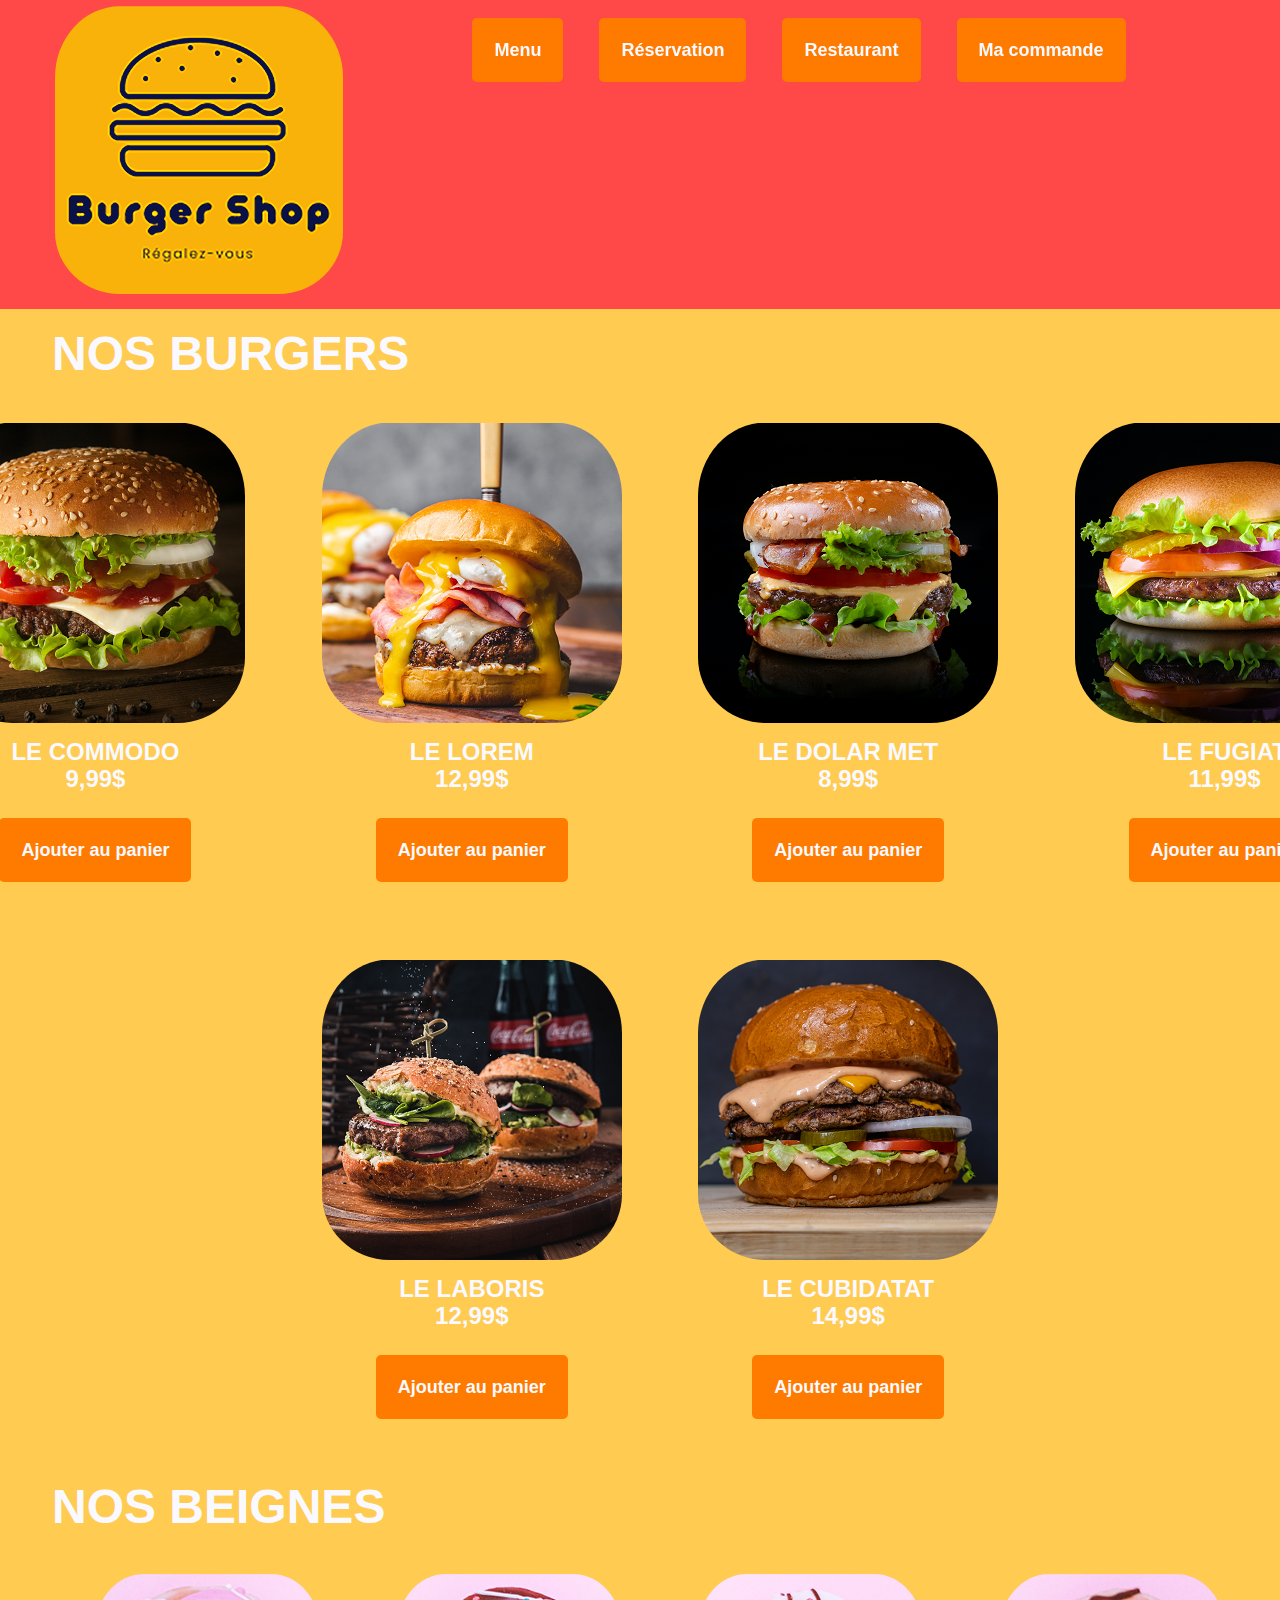
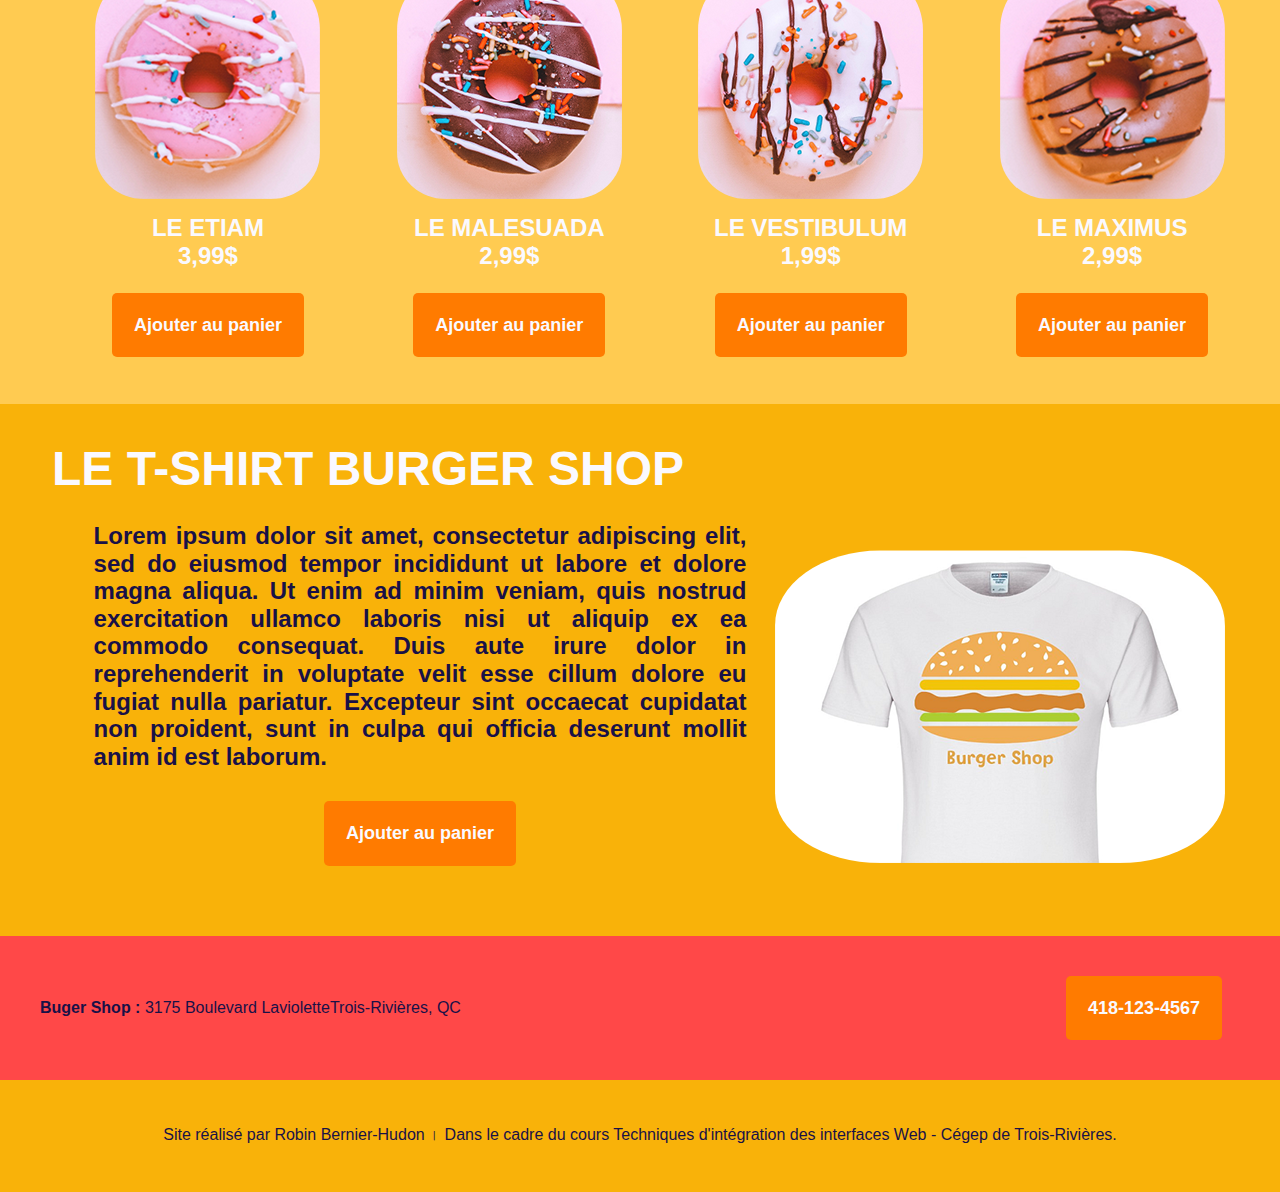
<file: index.html>
<!DOCTYPE html>
<html lang="fr">

<head>
	<meta charset="utf-8" />
	<title>BURGER SHOP</title>
	<link rel="stylesheet" href="css/normalize.css" />
	<link rel="stylesheet" href="css/styles.css" />
	<meta name="viewport" content="width=device-width, initial-scale=1.0, shrink-to-fit=no">
	
</head>
<body>	
	<header>
		<div class="container"> 
			<div class="flexbox2">
				<div>
					<img src="img/logo.png" alt="img">
				</div>
				<div class="menu-mobile">
					<span id="toggler" class="img-sanwich"><img src="img/menu-mobile.png" alt="img-sanwich"></span>
					<div class="menu">
						<div class="menu-container">
							<div>
								<nav class="menu-listing">
									<a class="bouton" href="index.html">Menu</a>
									<a class="bouton" href="Réservation.html">Réservation</a>
									<a class="bouton" href="Restaurant.html">Restaurant</a>
									<a class="bouton" href="Macommande.html">Ma commande</a>
								</nav>
							</div>
						</div>
					</div>
				</div>
				<script>
					function toggler () {
						const icon = document.querySelector("#toggler");
						const menu = document.querySelector(".menu-mobile");
						if (icon.innerHTLM == "menu") {
							icon.innerHTLM = "close";
							menu.style.display = "block";
							x.style.display = "close"
						} 
						else {
							x.style.display = "menu";
							menu.style.display = "none";
						}
					}
				</script>
			</div>
		</div>
	</header>				
	<main>
		<div class="container"> 
			<h1>NOS BURGERS</h1>
			<ul class="flex-cotes">
				<li class="center">
					<nav>
						<img src="img/menu/commodo.png" alt="img">
						<h2><b class="big">LE COMMODO<br>9,99$</b></h2>
						<div class="center">
							<a class="bouton" href="#">Ajouter au panier</a>
						</div>
					</nav>
				</li>
				<li class="center">
					<nav>
						<img src="img/menu/lorem.png" alt="img">
						<h2><b class="big">LE LOREM<br>12,99$</b></h2>
						<div class="center">
							<a class="bouton" href="#">Ajouter au panier</a>
						</div>
					</nav>
				</li>
				<li class="center">
					<nav>
						<img src="img/menu/dolar-met.png" alt="img">
						<h2><b class="big">LE DOLAR MET<br>8,99$</b></h2>
						<div class="center">
							<a class="bouton" href="#">Ajouter au panier</a>
						</div>
					</nav>
				</li>
				<li class="center">
					<nav>
						<img src="img/menu/fugiat.png" alt="img">
						<h2><b class="big">LE FUGIAT<br>11,99$</b></h2>
						<div class="center">
							<a class="bouton" href="#">Ajouter au panier</a>
						</div>
					</nav>
				</li>
			</ul>
			<ul class="flex-cotes">
				<li class="center">
					<nav>
						<img src="img/menu/laboris.png" alt="img">
						<h2><b class="big">LE LABORIS<br>12,99$</b></h2>
						<div class="center">
							<a class="bouton" href="#">Ajouter au panier</a>
						</div>
					</nav>
				</li>
				<li class="center">
					<nav>
						<img src="img/menu/cubidatat.png" alt="img">
						<h2><b class="big">LE CUBIDATAT<br>14,99$</b></h2>
						<div class="center">
							<a class="bouton" href="#">Ajouter au panier</a>
						</div>
					</nav>
				</li>
			</ul>
			<h1>NOS BEIGNES</h1>
			<ul class="flex-cotes">
				<li class="center">
					<nav>
						<img src="img/menu/etiam.png" alt="img">
						<h2><b class="big">LE ETIAM<br>3,99$</b></h2>
						<div class="center p">
							<a class="bouton" href="#">Ajouter au panier</a>
						</div>
					</nav>
				</li>
				<li class="center">
					<nav>
						<img src="img/menu/malesuada.png" alt="img">
						<h2><b class="big">LE MALESUADA<br>2,99$</b></h2>
						<div class="center">
							<a class="bouton" href="#">Ajouter au panier</a>
						</div>
					</nav>
				</li>
				<li class="center">
					<nav>
						<img src="img/menu/vestibulum.png" alt="img">
						<h2><b class="big">LE VESTIBULUM<br>1,99$</b></h2>
						<div class="center">
							<a class="bouton" href="#">Ajouter au panier</a>
						</div>
					</nav>
				</li>
				<li class="center">
					<nav>
						<img src="img/menu/maximus.png" alt="img">
						<h2><b class="big">LE MAXIMUS<br>2,99$</b></h2>
						<div class="center">
							<a class="bouton" href="#">Ajouter au panier</a>
						</div>
					</nav>
				</li>
			</ul>
		</div>
		<Section class="section2">
			<div class="container">
				<h1>LE T-SHIRT BURGER SHOP</h1>
				<div class="flexbox2">
					<div class="flex-cotes">
						<div>
							<ul class="flex-cotes">
								<li class="center">
									<nav>
										<h3>Lorem ipsum dolor sit amet, consectetur adipiscing elit, sed do eiusmod tempor incididunt ut labore et dolore magna aliqua. Ut enim ad minim veniam, quis nostrud exercitation ullamco laboris nisi ut aliquip ex ea commodo consequat. Duis aute irure dolor in reprehenderit in voluptate velit esse cillum dolore eu fugiat nulla pariatur. Excepteur sint occaecat cupidatat non proident, sunt in culpa qui officia deserunt mollit anim id est laborum.</h3>
										<div class="center">
											<a class="bouton" href="#">Ajouter au panier</a>
										</div>
									</nav>
								</li>
							</ul>
						</div>
						<div>
							<img src="img/t-shirt.png" alt="img">
						</div>
					</div>
				</div>
			</div>
		</Section>
	</main>	
	<footer>
		<div class="container">
			<div class="flexbox3">
				<div>
					<h4><b class="big">Buger Shop :</b> 3175 Boulevard LavioletteTrois-Rivières, QC</h4>
				</div>
				<div>
					<h4><a class="bouton" href="tel:+4181234567">418-123-4567</a></h4>
				</div>
			</div>
		</div>
		<Section class="section2">
			<div class="container">
				<Div>
					<h4>Site réalisé par Robin Bernier-Hudon । Dans le cadre du cours Techniques d'intégration des interfaces Web - Cégep de Trois-Rivières.</h4>
				</Div>
			</div>
		</Section>		
	</footer>
</body>

</html>
</file>
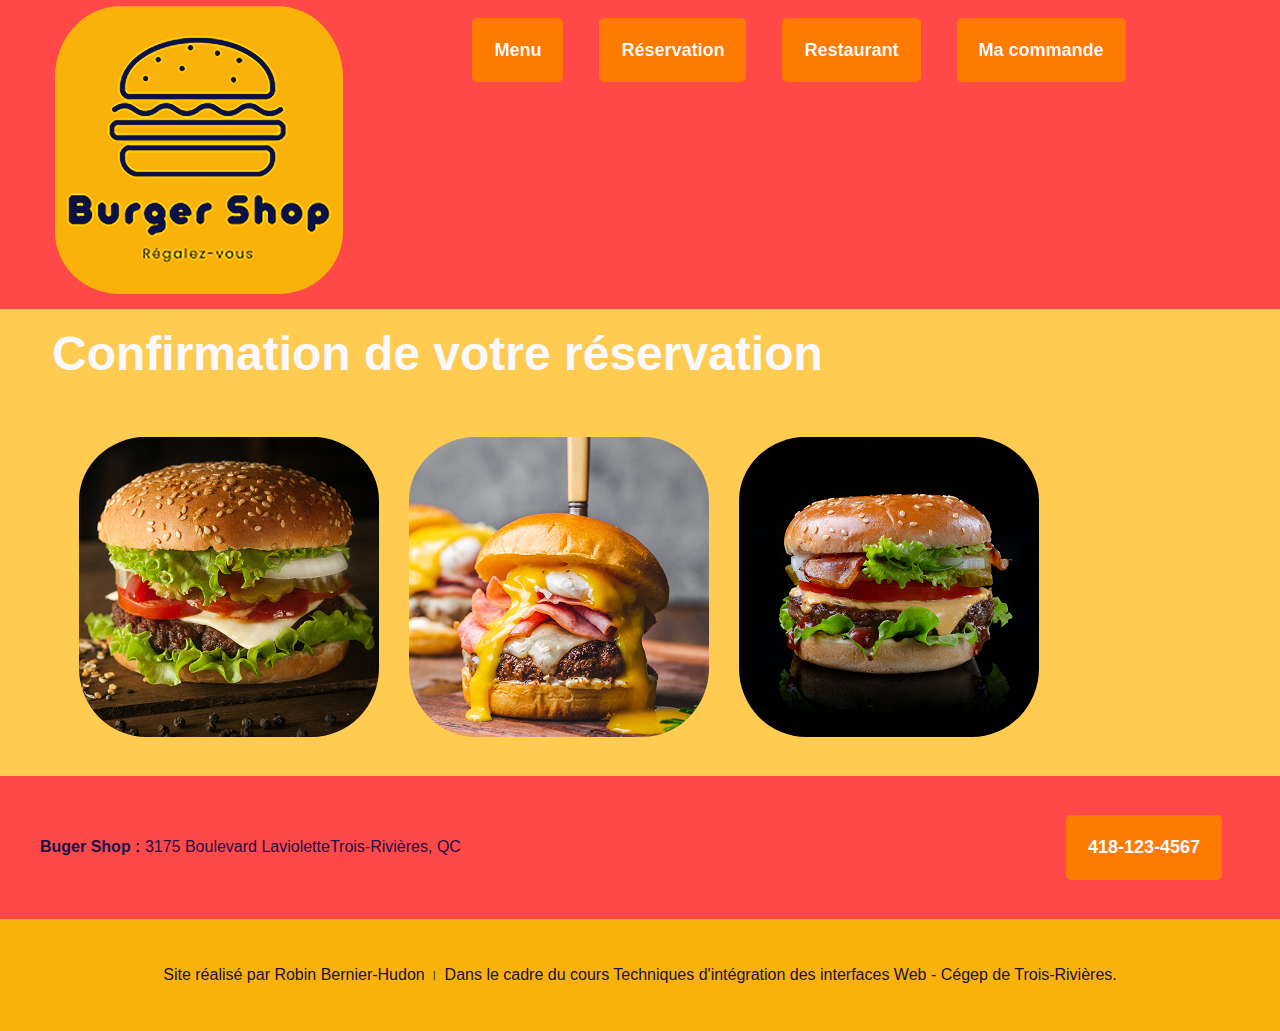
<file: Confirmation de votre réservation.html>
<!DOCTYPE html>

<head>
	<meta charset="utf-8" />
	<title>BURGER SHOP</title>
	<link rel="stylesheet" href="css/normalize.css" />
	<link rel="stylesheet" href="css/styles.css" />
	<meta name="viewport" content="width=device-width, initial-scale=1.0, shrink-to-fit=no">
</head>	
<body>	
	<header>
		<div class="container"> 
			<div class="flexbox2">
				<div>
					<img src="img/logo.png" alt="img">
				</div>
				<div class="menu-mobile">
					<span id="toggler" class="img-sanwich"><img src="img/menu-mobile.png" alt="img-sanwich"></span>
					<div class="menu">
						<div class="menu-container">
							<div>
								<nav class="menu-listing">
									<a class="bouton" href="index.html">Menu</a>
									<a class="bouton" href="Réservation.html">Réservation</a>
									<a class="bouton" href="Restaurant.html">Restaurant</a>
									<a class="bouton" href="Macommande.html">Ma commande</a>
								</nav>
							</div>
						</div>
					</div>
				</div>
				<script>
					function toggler () {
						const icon = document.querySelector("#toggler");
						const menu = document.querySelector(".menu-mobile");
						if (icon.innerHTLM == "menu") {
							icon.innerHTLM = "close";
							menu.style.display = "block";
							x.style.display = "close"
						} 
						else {
							x.style.display = "menu";
							menu.style.display = "none";
						}
					}
				</script>
			</div>
		</div>
	</header>							
	<main>
			<div class="container">
				<h1>Confirmation de votre réservation</h1>
				<nav class="center">
					<img src="img/menu/commodo.png" alt="img">
					<img src="img/menu/lorem.png"  alt="img">
					<img src="img/menu/dolar-met.png" alt="img">
				</nav>
			</div>

	</main>
	<footer>
		<div class="container">
			<div class="flexbox3">
				<div>
					<h4><b class="big">Buger Shop :</b> 3175 Boulevard LavioletteTrois-Rivières, QC</h4>
				</div>
				<div>
					<h4><a class="bouton" href="tel:+4181234567">418-123-4567</a></h4>
				</div>
			</div>
		</div>
		<Section class="section2">
			<div class="container">
				<Div>
					<h4>Site réalisé par Robin Bernier-Hudon । Dans le cadre du cours Techniques d'intégration des interfaces Web - Cégep de Trois-Rivières.</h4>
				</Div>
			</div>
		</Section>		
	</footer>
</body>

</html>
</file>
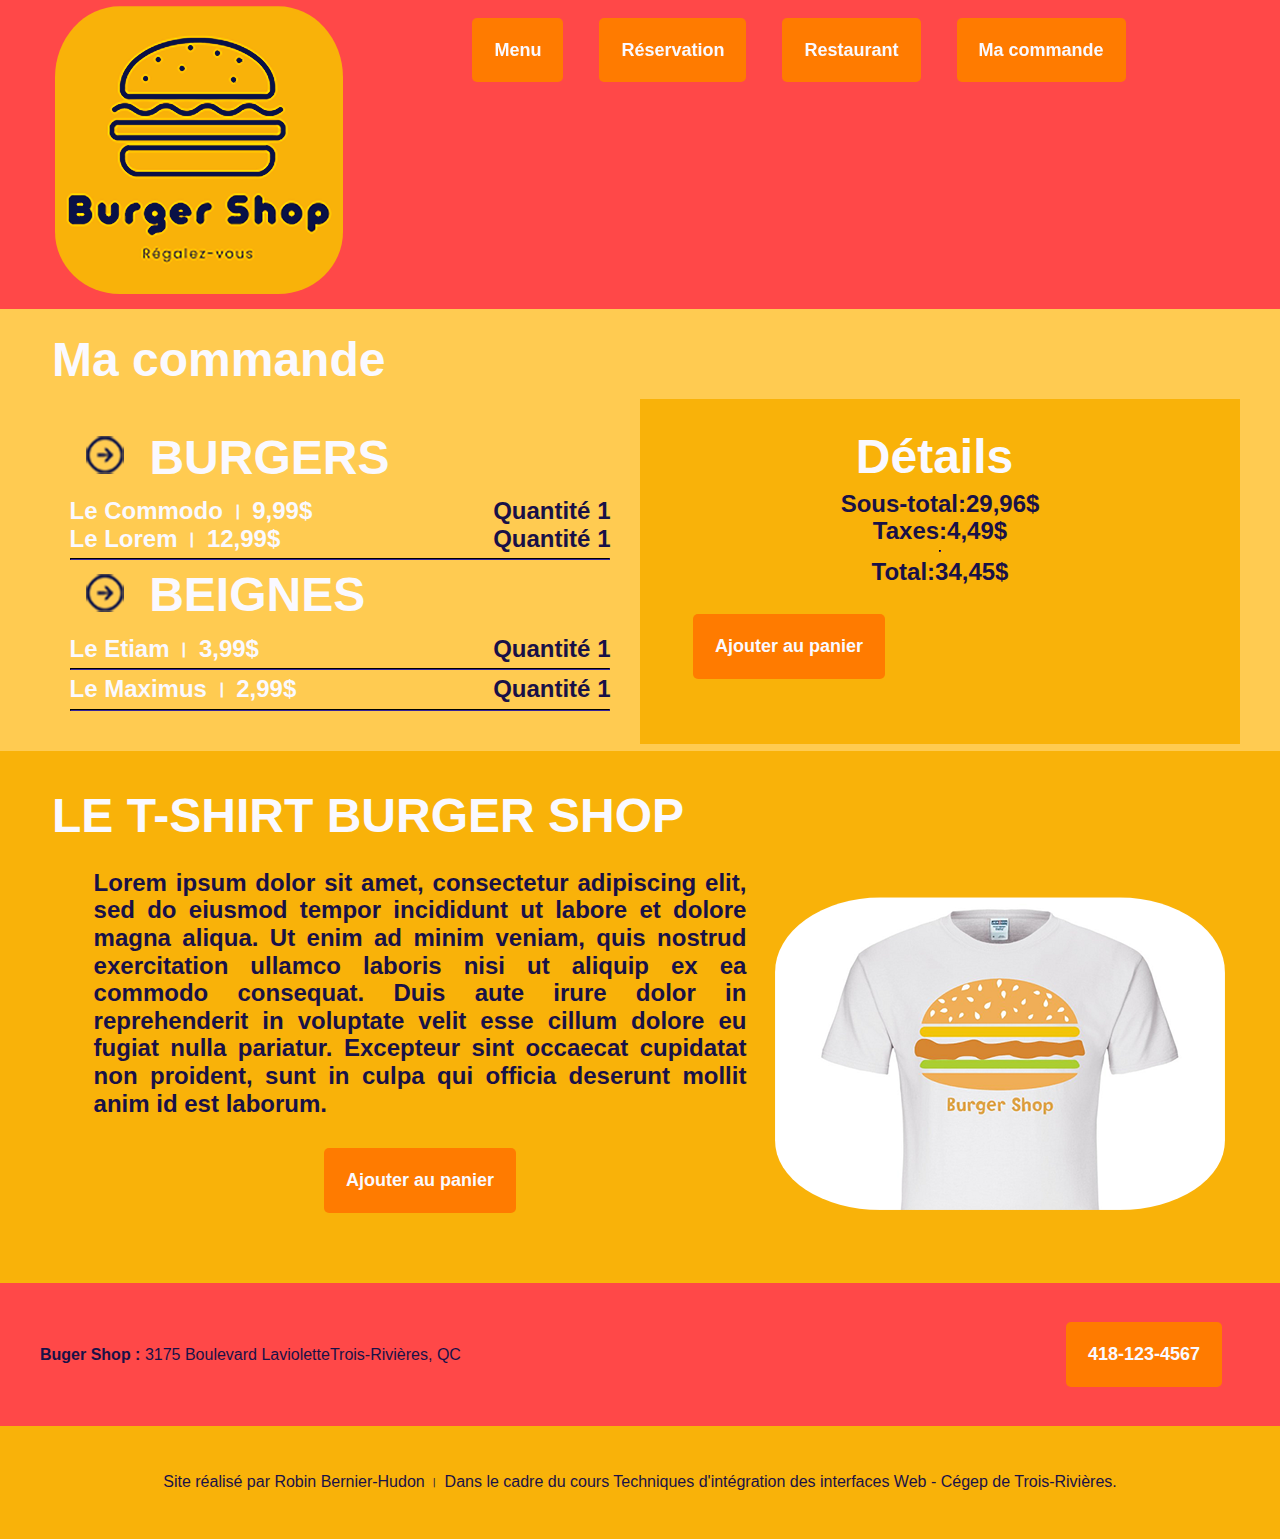
<file: Ma commande.html>
<!DOCTYPE html>

<head>
	<meta charset="utf-8" />
	<title>BURGER SHOP</title>
	<link rel="stylesheet" href="css/normalize.css" />
	<link rel="stylesheet" href="css/styles.css" />
	<meta name="viewport" content="width=device-width, initial-scale=1.0, shrink-to-fit=no">
</head>
<body>
	<header>
		<div class="container"> 
			<div class="flexbox2">
				<div>
					<img src="img/logo.png" alt="img">
				</div>
				<div class="menu-mobile">
					<span id="toggler" class="img-sanwich"><img src="img/menu-mobile.png" alt="img-sanwich"></span>
					<div class="menu">
						<div class="menu-container">
							<div>
								<nav class="menu-listing">
									<a class="bouton" href="index.html">Menu</a>
									<a class="bouton" href="Réservation.html">Réservation</a>
									<a class="bouton" href="Restaurant.html">Restaurant</a>
									<a class="bouton" href="Macommande.html">Ma commande</a>
								</nav>
							</div>
						</div>
					</div>
				</div>
				<script>
					function toggler () {
						const icon = document.querySelector("#toggler");
						const menu = document.querySelector(".menu-mobile");
						if (icon.innerHTLM == "menu") {
							icon.innerHTLM = "close";
							menu.style.display = "block";
							x.style.display = "close"
						} 
						else {
							x.style.display = "menu";
							menu.style.display = "none";
						}
					}
				</script>
			</div>
		</div>
	</header>								
	<main>
		<section>
			<div class="container">
				<h1>Ma commande</h1>
				<div class="flex-col">
					<div class="col-2-tiers"> 
						<div class="flexbox2">
							<Div>
								<img src="img/right.png" alt="img">
							</Div>
							<Div>
								<h1>BURGERS</h1>
							</Div>
						</div>
						<div class="flexbox">
							<Div class="alignitem">
								<h2>Le Commodo । 9,99$</h2>
							</Div>
							<Div>
								<h3>Quantité 1</h3>
							</Div>
						</div>
						<div class="flexbox">
							<Div class="alignitem">
								<h2>Le Lorem । 12,99$</h2>
							</Div>
							<Div>
								<h3>Quantité 1</h3>
							</Div>
						</div>
						<HR class="HR">
						<div class="flexbox2">
							<Div>
								<img src="img/right.png" alt="img">
							</Div>
							<Div>
								<h1>BEIGNES</h1>
							</Div>
						</div>
						<div class="flexbox">
							<Div class="alignitem">
								<h2>Le Etiam । 3,99$</h2>
							</Div>
								<Div class="float_right">
									<h3>Quantité 1</h3>
								</Div>
						</div>
						<HR class="HR">
						<div class="flexbox">
							<Div class="alignitem">
								<h2>Le Maximus । 2,99$</h2>
							</Div>
							<Div>
								<h3>Quantité 1</h3>
							</Div>
						</div>
						<HR class="HR">
					</div>
					<div class="col-1-tiers"> 
						<h1>Détails</h1>
						<div class="flexbox">
							<div>
								<h3>Sous-total:</h3>
							</div>
							<div>
								<h3>29,96$</h3>
							</div>
						</div>
						<div class="flexbox">
							<div>
								<h3>Taxes:</h3>
							</div>
							<div>
								<h3>4,49$</h3>
							</div>
						</div>
						<HR class="HR">
						<div class="flexbox">
							<div>
								<p><h3>Total:</h3>
							</div>
							<div>
								<h3>34,45$</h3>
							</div>
						</div>
						<div class="center">
							<a class="bouton" href="#">Ajouter au panier</a>
						</div>
					</div>
				</div>
			</div>
		</section>
		<Section class="section2">
			<div class="container">
				<h1>LE T-SHIRT BURGER SHOP</h1>
				<div class="flexbox2">
					<div class="flex-cotes">
						<div>
							<ul class="flex-cotes">
								<li class="center">
									<nav>
										<h3>Lorem ipsum dolor sit amet, consectetur adipiscing elit, sed do eiusmod tempor incididunt ut labore et dolore magna aliqua. Ut enim ad minim veniam, quis nostrud exercitation ullamco laboris nisi ut aliquip ex ea commodo consequat. Duis aute irure dolor in reprehenderit in voluptate velit esse cillum dolore eu fugiat nulla pariatur. Excepteur sint occaecat cupidatat non proident, sunt in culpa qui officia deserunt mollit anim id est laborum.</h3>
										<div class="center">
											<a class="bouton" href="#">Ajouter au panier</a>
										</div>
									</nav>
								</li>
							</ul>
						</div>
						<div>
							<img src="img/t-shirt.png" alt="img">
						</div>
					</div>
				</div>
			</div>
		</Section>
	</main>
	<footer>
		<div class="container">
			<div class="flexbox3">
				<div>
					<h4><b class="big">Buger Shop :</b> 3175 Boulevard LavioletteTrois-Rivières, QC</h4>
				</div>
				<div>
					<h4><a class="bouton" href="tel:+4181234567">418-123-4567</a></h4>
				</div>
			</div>
		</div>
		<Section class="section2">
			<div class="container">
				<Div>
					<h4>Site réalisé par Robin Bernier-Hudon । Dans le cadre du cours Techniques d'intégration des interfaces Web - Cégep de Trois-Rivières.</h4>
				</Div>
			</div>
		</Section>		
	</footer>
</body>
</file>
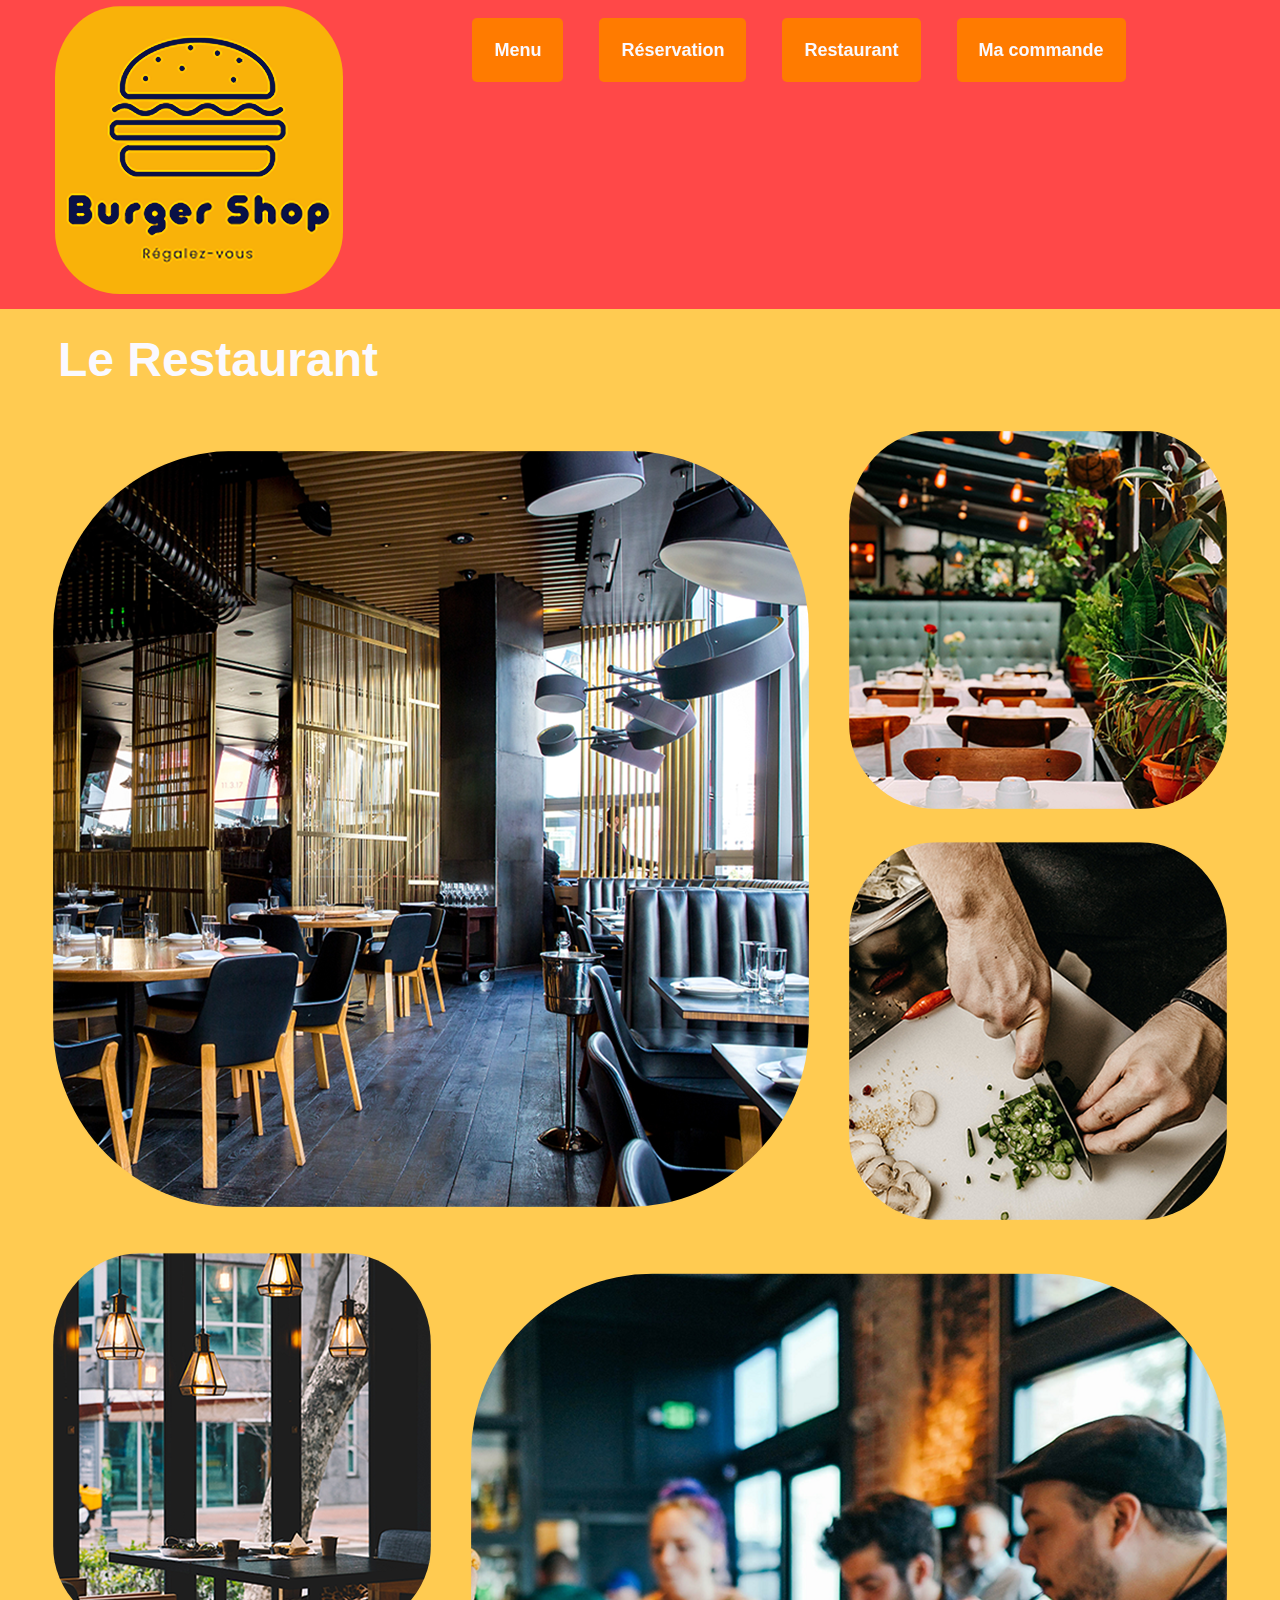
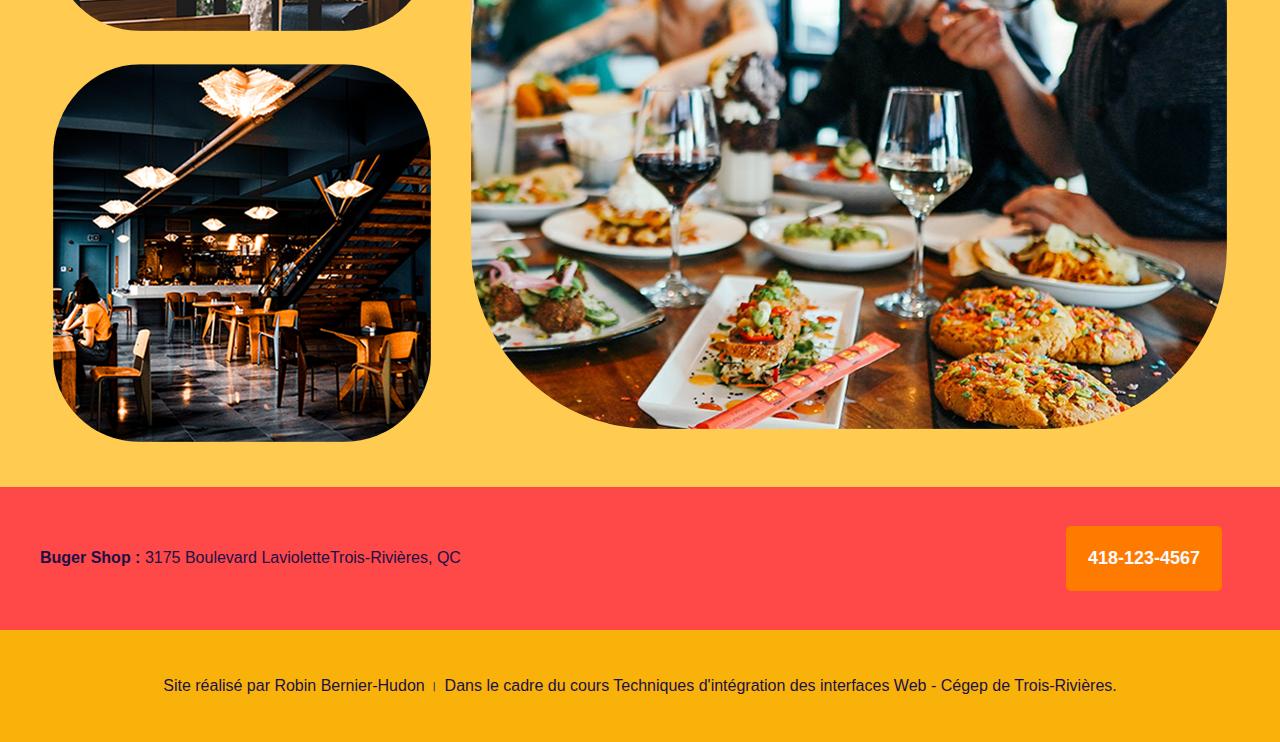
<file: Restaurant.html>
<!DOCTYPE html>

<head>
	<meta charset="utf-8" />
	<title>BURGER SHOP</title>
	<link rel="stylesheet" href="css/normalize.css" />
	<link rel="stylesheet" href="css/styles.css" />
	<meta name="viewport" content="width=device-width, initial-scale=1.0, shrink-to-fit=no">
</head>
<body>	
	<header>
		<div class="container"> 
			<div class="flexbox2">
				<div>
					<img src="img/logo.png" alt="img">
				</div>
				<div class="menu-mobile">
					<span id="toggler" class="img-sanwich"><img src="img/menu-mobile.png" alt="img-sanwich"></span>
					<div class="menu">
						<div class="menu-container">
							<div>
								<nav class="menu-listing">
									<a class="bouton" href="index.html">Menu</a>
									<a class="bouton" href="Réservation.html">Réservation</a>
									<a class="bouton" href="Restaurant.html">Restaurant</a>
									<a class="bouton" href="Macommande.html">Ma commande</a>
								</nav>
							</div>
						</div>
					</div>
				</div>
				<script>
					function toggler () {
						const icon = document.querySelector("#toggler");
						const menu = document.querySelector(".menu-mobile");
						if (icon.innerHTLM == "menu") {
							icon.innerHTLM = "close";
							menu.style.display = "block";
							x.style.display = "close"
						} 
						else {
							x.style.display = "menu";
							menu.style.display = "none";
						}
					}
				</script>
			</div>
		</div>
	</header>						
	<main class="container">
		<section> 
			<h1>Le Restaurant</h1>
			<ul class="list-img grid-container">
				<li id="mosaique1">
					<img src="img/mosaique/mosaique-1.png" alt="img-grid">
				</li>
				<li id="mosaique2">
					<img src="img/mosaique/mosaique-2.png" alt="img-grid">
				</li>
				<li id="mosaique3">
					<img src="img/mosaique/mosaique-3.png" alt="img-grid">
				</li>
				<li id="mosaique4">
					<img src="img/mosaique/mosaique-4.png" alt="img-grid">
				</li>
				<li id="mosaique5">
					<img src="img/mosaique/mosaique-5.png" alt="img-grid">
				</li>
				<li id="mosaique6">
					<img src="img/mosaique/mosaique-6.png" alt="img-grid">
				</li>
			</ul>
		</section>
	</main>	
	<footer>
		<div class="container">
			<div class="flexbox3">
				<div>
					<h4><b class="big">Buger Shop :</b> 3175 Boulevard LavioletteTrois-Rivières, QC</h4>
				</div>
				<div>
					<h4><a class="bouton" href="tel:+4181234567">418-123-4567</a></h4>
				</div>
			</div>
		</div>
		<Section class="section2">
			<div class="container">
				<Div>
					<h4>Site réalisé par Robin Bernier-Hudon । Dans le cadre du cours Techniques d'intégration des interfaces Web - Cégep de Trois-Rivières.</h4>
				</Div>
			</div>
		</Section>		
	</footer>
</body>

</html>
</file>
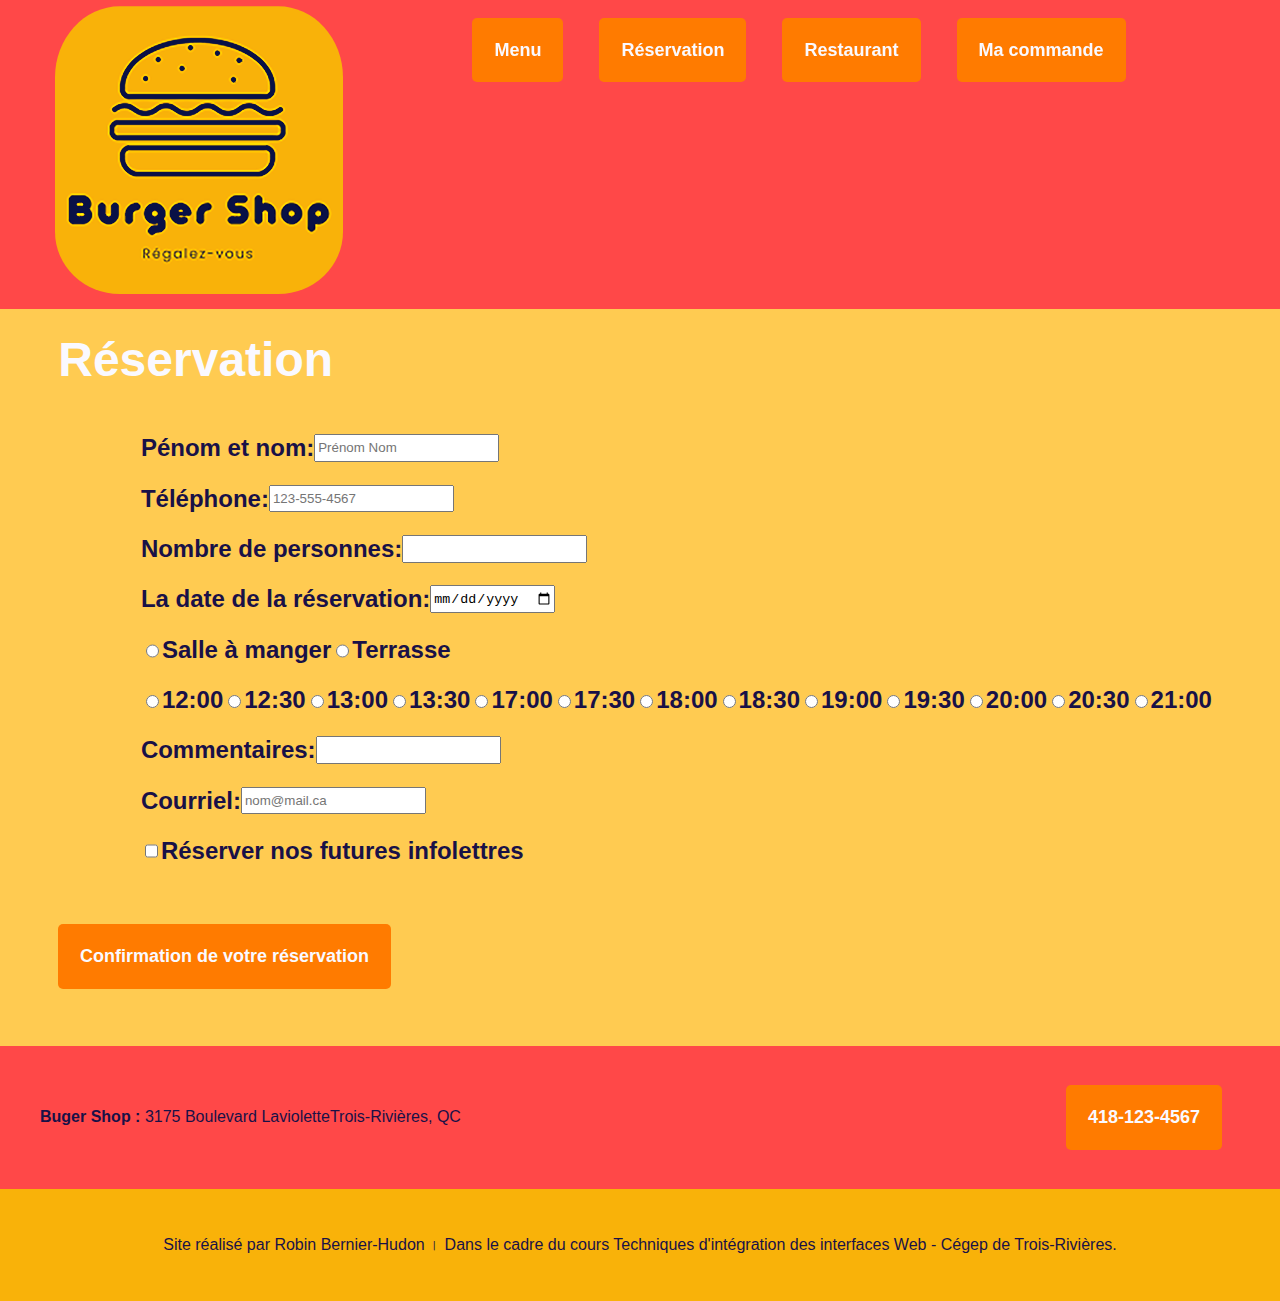
<file: Réservation.html>
<!DOCTYPE html>

<head>
	<meta charset="utf-8" />
	<title>BURGER SHOP</title>
	<link rel="stylesheet" href="css/normalize.css" />
	<link rel="stylesheet" href="css/styles.css" />
	<meta name="viewport" content="width=device-width, initial-scale=1.0, shrink-to-fit=no">
</head>	
<body>	
	<header>
		<div class="container"> 
			<div class="flexbox2">
				<div>
					<img src="img/logo.png" alt="img">
				</div>
				<div class="menu-mobile">
					<span id="toggler" class="img-sanwich"><img src="img/menu-mobile.png" alt="img-sanwich"></span>
					<div class="menu">
						<div class="menu-container">
							<div>
								<nav class="menu-listing">
									<a class="bouton" href="index.html">Menu</a>
									<a class="bouton" href="Réservation.html">Réservation</a>
									<a class="bouton" href="Restaurant.html">Restaurant</a>
									<a class="bouton" href="Macommande.html">Ma commande</a>
								</nav>
							</div>
						</div>
					</div>
				</div>
				<script>
					function toggler () {
						const icon = document.querySelector("#toggler");
						const menu = document.querySelector(".menu-mobile");
						if (icon.innerHTLM == "menu") {
							icon.innerHTLM = "close";
							menu.style.display = "block";
							x.style.display = "close"
						} 
						else {
							x.style.display = "menu";
							menu.style.display = "none";
						}
					}
				</script>
			</div>
		</div>
	</header>						
	<main>
		<section class="container">
			<h1>Réservation</h1>
			<form class="form" action="Confirmation de votre réservation.html" method="post">
				<div class="col-2-tiers" id="form">
					<div class="flexbox2 form-item">
						<label for="fnamelname">Pénom et nom: </label><br>
						<input type="text" id="fnamelname" placeholder="Prénom Nom" required>
					</div>
					<div class="flexbox2 form-item">
						<label for="phone">Téléphone: </label><br>
						<input type="number" id="phone" placeholder="123-555-4567" required>
					</div>
					<div class="flexbox2 form-item">
						<label for="numberperson">Nombre de personnes: </label><br>
						<input type="number" id="number" required>
					</div>
					<div class="flexbox2 form-item">
						<label for="date">La date de la réservation: </label><br>
						<input type="date" id="date" required>
					</div>
					<div class="flexbox2 form-item" required>
						<input type="radio" id="lieu">
						<label for="Salle à manger">Salle à manger</label><br>
						<input type="radio" id="lieu">
						<label for="Terrasse">Terrasse</label>
					</div>
					<div class="flexbox2 form-item"id="form" required>
						<input type="radio">
						<label for="12:00">12:00</label><br>
						<input type="radio">
						<label for="12:30">12:30</label><br>
						<input type="radio">
						<label for="13:00">13:00</label><br>
						<input type="radio">
						<label for="13:30">13:30</label><br>
						<input type="radio">
						<label for="17:00">17:00</label><br>
						<input type="radio">
						<label for="17:30">17:30</label><br>
						<input type="radio">
						<label for="18:00">18:00</label><br>
						<input type="radio">
						<label for="18:30">18:30</label><br>
						<input type="radio">
						<label for="19:00">19:00</label><br>
						<input type="radio">
						<label for="19:30">19:30</label><br>
						<input type="radio">
						<label for="20:00">20:00</label><br>
						<input type="radio">
						<label for="20:30">20:30</label><br>
						<input type="radio">
						<label for="21:00">21:00</label><br>
					</div>
					<div class="flexbox2 form-item">
						<label for="commentaires">Commentaires: </label><br>
						<input type="text" id="commentaires">
					</div>
					<div class="flexbox2 form-item">
						<label for="mail">Courriel: </label><br>
						<input type="email" id="mail" placeholder="nom@mail.ca">
					</div>
					<div class="flexbox2 form-item">
						<input type="checkbox" id="form">
						<label for="checkbox">Réserver nos futures infolettres</label><br>
					</div>
				</div>
				</section>
					<div class="col-1-tiers-form container"> 
						<input class="bouton" type="submit" value="Confirmation de votre réservation">
					</div>
				</section>
			</form>
		</section>
	</main>
	<footer>
		<div class="container">
			<div class="flexbox3">
				<div>
					<h4><b class="big">Buger Shop :</b> 3175 Boulevard LavioletteTrois-Rivières, QC</h4>
				</div>
				<div>
					<h4><a class="bouton" href="tel:+4181234567">418-123-4567</a></h4>
				</div>
			</div>
		</div>
		<Section class="section2">
			<div class="container">
				<Div>
					<h4>Site réalisé par Robin Bernier-Hudon । Dans le cadre du cours Techniques d'intégration des interfaces Web - Cégep de Trois-Rivières.</h4>
				</Div>
			</div>
		</Section>		
	</footer>
</body>

</html>
</file>
<file: css/styles.css>
*{ box-sizing: border-box;}

.container{
    width: 90%;
    max-width: 1200px;
    margin: 0 auto;
}

html{
	line-height: 1.15;
	-webkit-text-size-adjust: 100%;
}
 
body{
	background-color: #ffcb51;
	margin: 0;
}

header{
	background-color: #ff4848;
}

main {
	background-color: #ffcb51;
}

section{
	margin: 50 30 30 50;
	padding: 0.5%;
	align-items: center;
}

footer{
	background-color: #ff4848;
	text-align: justify;
}

.section2{
	background-color: #f9b209;
	text-align: justify;
	margin: 0 auto;
	padding: 2%;
	border: 2%;
	width: 100%;
}

hr{
	margin: 1%;
	padding: 0%;
	border-color:#191147;
	background-color: #191147;
	SIZE: 4px;
}

nav{
	align-items: center;
	justify-content: center;
}

.sandwich {
	display: block;
	width: 60px;
}

.sandwich img{
	width: 100%;
}

.menu{
	position: sticky;
	top: 0;
	width: 100%;
	z-index: 999;
	box-shadow: 1px, 1px, 25px rgba(0, 0, 0, 07);
}

.menu-listing{
	display: flex;
	align-items: center;
}

.menu-listing a{
	text-decoration: none;
}

.menu-container{
	display: flex;
	align-items: center;
	justify-content: space-between;
	max-width: 1200px;
	margin-inline: auto;
}

.menu-mobile{
	width: 100%;
	position: sticky;
	top: 0;
	height: 100px;
	z-index: 9999;
	padding: 20px;
	display: flex;
	align-items: center;
	box-shadow: 1px, 1px, 25px rgba(0, 0, 0, 07);
}

.flex-cotes{
	justify-content: center;
	align-items: center;
	align-content: space-around;
	display: inline-block;
	margin: auto;
	padding: auto;
	flex-wrap: nowrap;
}
	
.flex-col{
	display: inline-flex;
	align-content: center;
	justify-content: center;
	align-items: center;
	flex-direction: row;
}

.col-1-tiers{
	width: 30%;
	padding: 2%;
	padding-bottom: 3%;
	align-items: center;
	background-color: #f9b209;
	border-width: 3px;
	justify-content: center;
	justify-items: center;
}
.col-1-tiers-form{
	width: 30%;
	padding: auto;
	padding-bottom: 3%;
	align-items: center;
	border-width: 3px;
	margin: auto;
	justify-content: center;
	justify-items: center;
	align-items: center;
}

.col-2-tiers{
	width: 90%;
	padding: 2%;
	margin: 0%;
	align-items: center;
}

.actuel{
	text-decoration: underline;
	background-color: #ffffff;
	text-align: center;
	display: inline-block;
	color: #000;
	align-items: center;
	margin: auto;
	padding: 1%;
}

.form{
	text-align: left;
	margin-left: 5%;
	align-items: center;
	align-content: space-between;
	align-self: center;
}

.form-item{
	text-align: left;
	padding-bottom: 5%;
	align-items: left;
	align-content: space-between;
	padding: 1%;
}

.required{
	color: red;
}

.center {
	display: flex;
	justify-content: center;
	align-items: center;
	text-align: center;
	position: relative;
}

.center p{
	margin: 0;
	transform: translate(-50%, -50%);
	display: inline-block;
	vertical-align: middle;
}

.grid-container{
	display: grid;
	justify-content: center;
	justify-items: center;
	grid-template-columns: repeat(3);
	grid-template-rows: repeat(4);
	padding: 4%;
	width: 100%;
	align-items: center;
	max-width: 1200px;
	margin: 0 auto;
}

.list-img{
	display: grid;
	gap: 10px;
	list-style-type: none;
	justify-items: center;
	justify-content: center;
	grid-template-columns: repeat(3);
	grid-template-rows: repeat(4);
	padding: 2%;
	width: 100%;
	max-width: 1200px;
	margin: auto;
}

#mosaique1{
	grid-column: 1 / 3;
	grid-row: 1 / 3;
}

#mosaique2{
	grid-column: 3 / 4;
	grid-row: 1 / 2;
}

#mosaique3{
	grid-column: 3 / 4;
	grid-row: 2 / 3;
}

#mosaique4{
	grid-column: 1 / 2;
	grid-row: 4 / 5;
}

#mosaique5{
	grid-column: 1 / 2;
	grid-row: 3 / 4;
}

#mosaique6{
	grid-column: 2 / 4;
	grid-row: 3 / 5;
}

.menu{
	display: flex;
}

.menu-container{
	width: 100%;
	height: 100vh;
	flex-direction: column;
	justify-content: center;
}

.menu-listing{
	display: flex;
}

.menu-mobile{
	display: flex;
}

.img-sanwich{
	display: flex;
}

@media screen and (min-width: 961px){
	
	.bloc{
		display: none;
	}

	body{
		width: 100%;
		display: inline-block;
	}

	header{
		width: 100%;
		display: inline-flex;
	}

	main{
		width: 100%;
	}

	footer{
		width: 100%;
		display: block;
	}

	nav{
		align-items: center;
		justify-content: center;
	}

	img{
		padding: 15px;
		justify-content: center;
		align-items: center;
		border-radius: 25%;
		padding-top: 2%;
		display: flex;
	}

	section{
		width: 100%;
	}

	.botton{
		width: 100%;
		display: flex;
	}

	.section2{
		width: 100%;
		display: flex;
	}

	.center{
		display: inline-flex;
		justify-content: center;
		align-items: center;
		text-align: center;
	}

	.center p{
		width: 100%;
		height: 100%;
	}

	.grid-container{
		justify-content: center;
		align-content: center;
		width: auto;
		height: auto;
	}

	.list-img{
		justify-content: center;
		align-content: center;
		width: auto;
		height: auto;
 	}
	
	.flex-cotes{
		justify-content: center;
		align-items: center;
		align-content: space-between;
		display: flex;
		margin: auto;
		padding: auto;
		flex-wrap: nowrap;
	}
			
	.flex-col{
		display: flex;
		align-content: center;
		justify-content: center;
		align-items: center;
		flex-wrap: nowrap;
	}
		
	.col-1-tiers{
		width: 100%;
		height: 100%;
	}

	.col-1-tiers-form{
		width: 100%;
		height: 100%;
	}
		
	.col-2-tiers{
		width: 100%;
		height: 100%;
	}

	.actuel{
		width: 100%;
		height: 100%;
	}
		
	.form{
		width: 100%;
		height: 100%;
	}
		
	.form-item{
		width: 100%;
		height: 100%;
	}

	.col-1-tiers{
		width: 100%;
		height: 100%;
	}
	.col-1-tiers-form{
		width: 100%;
		height: 100%;
	}
	
	.col-2-tiers{
		width: 100%;
		height: 100%;
	}
	
	.col-3-tiers{
		width: 100%;
		height: 100%;
	}

	.menu{
		display: inline-flex;
	}

	.menu-container{
		width: 100%;
		height: 100vh;
		display: flex;
		flex-direction: flex;
		justify-content: center;
	}

	.menu-listing{
		display: inline-flex;
	}

	.menu-mobile{
		display: flex;
	}

	.img-sanwich{
		display: none;
	}	
}

@media screen and (max-width: 960px) and (min-width: 571px){

	.bloc{
		display: none;
	}

	body{
		align-items: center;
		display: inline-block;
	}

	header{
		align-items: center;
	}

	main{
		align-items: center;
		display: inline-block;
	}

	footer{
		align-items: center;
	}

	nav{
		align-items: center;
		justify-content: center;
	}

	img{
		padding: 15px;
		justify-content: center;
		align-items: center;
		border-radius: 25%;
		padding-top: 2%;
		width: auto;
		height: auto;
	}

	section{
		align-items: center;
		display: inline-block;
	}

	.botton{
		align-items: center;
	}

	.section2{
		align-items: center;
		display: inline-block;
		padding: auto;
		margin: auto;
		border: 2%;
	}

	.center{
		justify-content: center;
		align-items: center;
		text-align: center;
		position: relative;
		display: inline-block;
	}

	.center p{
		align-items: center;
		justify-content: center;
		justify-items: center;
		display: block;
	}
	
	.grid-container{
		align-items: center;
		justify-content: center;
		justify-items: center;
		display: block;
		position: relative;
		width: 50%;
		height: 50%;
	}

	.list-img{
		align-items: center;
		justify-content: center;
		justify-items: center;
		display: block;
		position: relative;
		width: 50%;
		height: 50%;
 	}
	
	 .flex-cotes{
		justify-content: space-between;
		align-items: center;
		align-content: center;
		display: block;
	}
			
	.flex-col{
		align-items: center;
		display: inline-block;
	}
		
	.col-1-tiers{
		align-items: center;
		margin: auto;
		padding: auto;
		display: block;
		position: relative;
		justify-content: space-between;
		width: 200%;
		height: 200%;
	}

	.col-1-tiers-form{
		align-items: center;
		display: block;
		width: 100%;
		height: 100%;
	}
		
	.col-2-tiers{
		align-items: center;
		display: block;
		width: 100%;
		height: 100%;
	}
		
	.actuel{
		align-items: center;
	}
		
	.form{
		align-items: center;
	}
		
	.form-item{
		align-items: center;
	}

	.flexbox{
		display: inline-block;
		align-items: center;
	}
	
	.flexbox2{
		display: inline-flex;
	}
	
	.flexbox3{
		display: inline-flex;
	}

	.menu{
		display: none;
	}

	.menu-container{
		width: 100%;
		height: 100vh;
		flex-direction: column;
		justify-content: center;
	}

	.menu-listing{
		display: none;
	}

	.menu-mobile{
		display: flex;
	}
		
	.img-sanwich{
		display: flex;
	}
}

@media screen and (max-width: 570px) {

	.bloc{
		display: none;
	}

	body{
		align-items: center;
		display: inline-block;
	}

	header{
		align-items: center;
		display: block;
	}

	main{
		align-items: center;
		justify-items: center;
		justify-content: center;
		display: inline-block;
	}

	footer{
		align-items: center;
	}

	nav{
		align-items: center;
		justify-content: center;
	}

	img{
		padding: 15px;
		justify-content: center;
		align-items: center;
		border-radius: 25%;
		padding-top: 2%;
		width: auto;
		height: auto;
	}

	section{
		justify-content: center;
		justify-items: center;
		align-items: center;
		display: inline-block;
	}

	.botton{
		align-items: center;
	}

	.section2{
		align-items: center;
		display: inline-block;
		padding: auto;
		margin: auto;
		border: 2%;
	}

	.center{
		justify-content: center;
		align-items: center;
		text-align: center;
		justify-items: center;
		position: relative;
		display: inline-block;
	}

	.center p{
		align-items: center;
		justify-content: center;
		justify-items: center;
		display: block;
	}
	
	.grid-container{
		align-items: center;
		justify-content: center;
		justify-items: center;
		display: block;
		width: auto;
		height: auto;
	}

	.list-img{
		align-items: center;
		justify-content: center;
		justify-items: center;
		display: block;
		width: auto;
		height: auto;
 	}
	
	.flex-cotes{
		justify-content: space-between;
		align-items: center;
		align-content: center;
		display: inline-block;
	}
			
	.flex-col{
		align-items: center;
		display: inline-block;
	}

	.col-1-tiers{
		align-items: center;
		margin: auto;
		padding: auto;
		display: inline-block;
		width: 90%;
		height: 90%;
	}

	.col-2-tiers{
		width: 100%;
		align-items: center;
		display: block;
		align-items: center;
		margin: auto;
		padding: auto;
		width: 100%;
		height: 100%;
	}

	.actuel{
		align-items: center;
		display: inline-block;
	}
		
	.form{
		align-items: center;
		display: inline-block;
	}

	.col-1-tiers-form{
		align-items: center;
		display: block;
		width: 100%;
		height: 100%;
	}
		
	.form-item{
		align-items: center;
		display: inline-block;
	}

	.flexbox{
		display: inline-block;
		align-items: center;
	}

	.flexbox2{
		display: flex;
	}
	
	.flexbox3{
		display: inline-block;
	}

	.menu{
		display: none;
	}

	.menu-container{
		width: 100%;
		height: 100vh;
		flex-direction: column;
		justify-content: center;
	}

	.menu-listing{
		display: none;
	}

	.menu-mobile{
		display: flex;
	}

	.img-sanwich{
		display: flex;
	}
}

*{
	box-sizing: border-box;
  }

.container{
	width: 100%;
	max-width: 1200px;
	margin: 0 auto;
}
</file>
